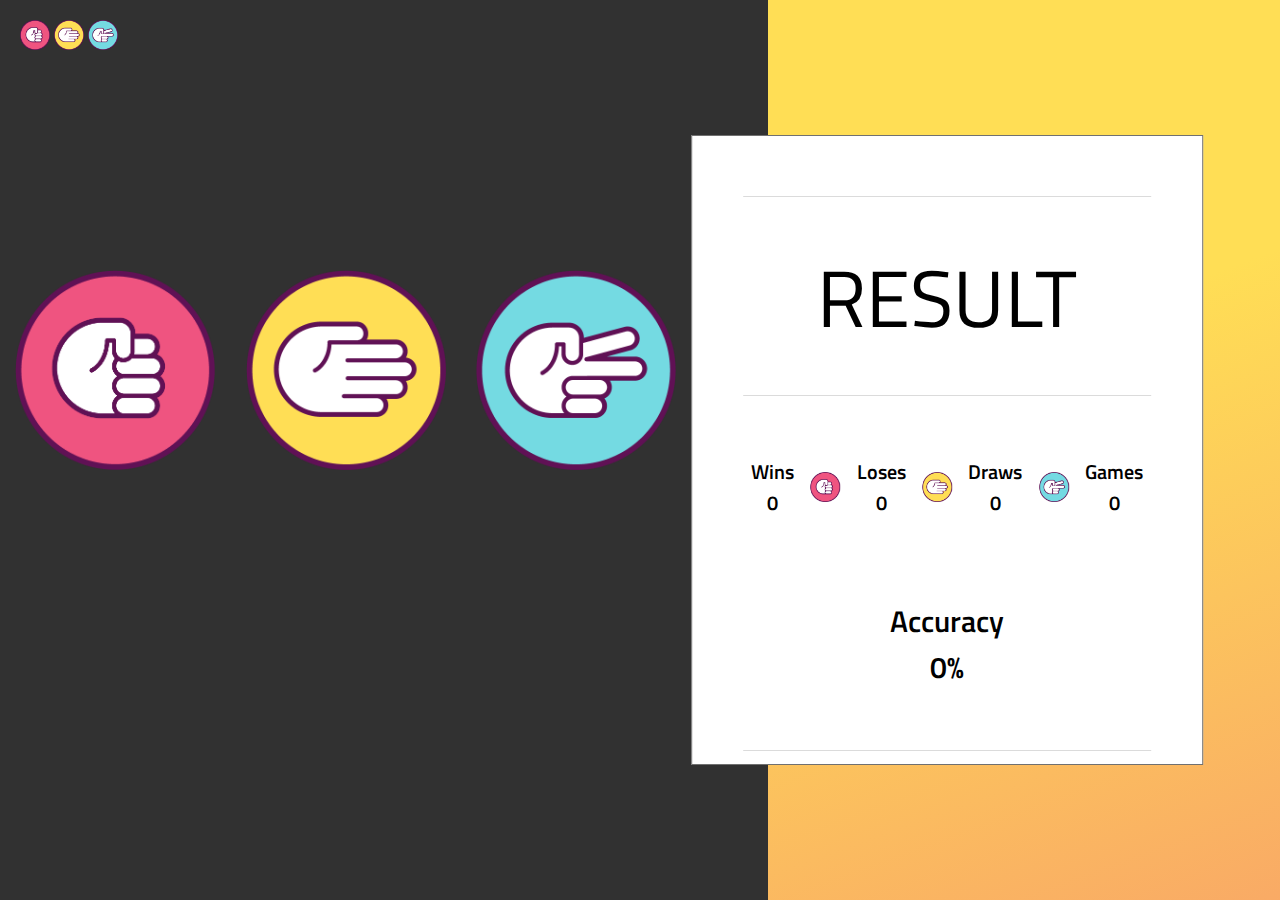
<file: index.html>
<!DOCTYPE html>
<html lang="en">
<head>
    <meta charset="UTF-8">
    <meta http-equiv="X-UA-Compatible" content="IE=edge">
    <meta name="viewport" content="width=device-width, initial-scale=1.0">
    <link rel="stylesheet" href="style.css">
    <link rel="preconnect" href="https://fonts.gstatic.com">
    <link href="https://fonts.googleapis.com/css2?family=Titillium+Web:wght@400;600&display=swap" rel="stylesheet"> 
    <title>Rock Paper Scissors Game</title>
</head>
<body>
    <section class="game-container">
        <main>
            <section class="left">
                <div class="logo">
                    <img src="images/rock.png" alt="rock">
                    <img src="images/paper.png" alt="paper">
                    <img src="images/scissors.png" alt="scissors">
                </div>

                <div class="choices-container">
                    <img id="rock" src="images/rock.png" alt="rock">
                    <img id="paper" src="images/paper.png" alt="paper">
                    <img id="scissors" src="images/scissors.png" alt="scissors">
                </div>

                <div class="show-choices" id="showChoices"></div>

            </section>
            <section class="right"></section>
        </main>

        <section class="statistics-container">
            <div id="resultContainer" class="result-container">RESULT</div>
            <div class="statistics-box">
                <div class="stats">Wins <span id="wins">0</span></div>
                <img src="images/rock.png" alt="rock">
                <div class="stats">Loses <span id="loses">0</span></div>
                <img src="images/paper.png" alt="paper">
                <div class="stats">Draws <span id="draws">0</span></div>
                <img src="images/scissors.png" alt="scissors">
                <div class="stats">Games <span id="games">0</span></div>
            </div>
            <div class="accuracy-box">
                <div class="accuracy">Accuracy <span id="accuracy">0%</span></div>
            </div>
        </section>
    </section>
    <script src="app.js"></script>
</body>
</html>
</file>
<file: style.css>
* {
  margin: 0;
  padding: 0;
  -webkit-box-sizing: border-box;
          box-sizing: border-box;
  font-family: 'Titillium Web',sans-serif;
}

.game-container {
  width: 100%;
  height: 100vh;
  position: relative;
}

.game-container main {
  display: -webkit-box;
  display: -ms-flexbox;
  display: flex;
  height: 100%;
}

.game-container main .left {
  width: 60%;
  background-color: #313131;
}

.game-container main .left .logo {
  position: absolute;
  width: 100px;
  height: auto;
  top: 20px;
  left: 20px;
}

.game-container main .left .logo img {
  width: 30px;
}

.game-container main .left .choices-container {
  position: relative;
  top: 30%;
  width: 90%;
  height: auto;
  display: -webkit-box;
  display: -ms-flexbox;
  display: flex;
  -webkit-box-align: center;
      -ms-flex-align: center;
          align-items: center;
  -ms-flex-pack: distribute;
      justify-content: space-around;
}

.game-container main .left .choices-container img {
  width: 200px;
  cursor: pointer;
}

.game-container main .left .choices-container img:hover {
  -webkit-animation: jello-horizontal 0.9s both;
  animation: jello-horizontal 0.9s both;
}

.game-container main .left button {
  position: relative;
  width: 250px;
  height: 80px;
  border-radius: 20px;
  border: none;
  cursor: pointer;
  background-color: #878787;
  color: #313131;
  font-size: 30px;
  font-weight: 600;
  top: 40%;
  left: 34.1%;
  letter-spacing: 5px;
}

.game-container main .left button:hover {
  background-color: #9E9E9E;
}

.game-container main .left .show-choices {
  width: 90%;
  position: relative;
  top: 40%;
  display: -webkit-box;
  display: -ms-flexbox;
  display: flex;
  -ms-flex-pack: distribute;
      justify-content: space-around;
  -webkit-box-align: center;
      -ms-flex-align: center;
          align-items: center;
}

.game-container main .left .show-choices .showImg {
  width: 200px;
}

.game-container main .left .show-choices .versus {
  font-size: 80px;
  color: white;
}

.game-container main .right {
  width: 40%;
  background: -webkit-linear-gradient(-70deg, #ffde55 10%, #ef5480 50%, #74dae2 90%);
  background-size: 400% 400%;
  -webkit-animation: gradient 6s ease infinite;
          animation: gradient 6s ease infinite;
  background-repeat: no-repeat;
  background-position: contain;
}

.game-container .statistics-container {
  width: 40%;
  height: 70vh;
  position: absolute;
  top: 50%;
  left: 50%;
  -webkit-transform: translate(10%, -50%);
          transform: translate(10%, -50%);
  background-color: white;
  border: 1px solid #707070;
}

.game-container .statistics-container .result-container {
  position: relative;
  top: 60px;
  margin: 0 auto;
  width: 80%;
  height: 200px;
  text-align: center;
  font-size: 80px;
  line-height: 200px;
  border-top: 1px solid #DBDBDB;
  border-bottom: 1px solid #DBDBDB;
}

.game-container .statistics-container .statistics-box {
  position: relative;
  display: -webkit-box;
  display: -ms-flexbox;
  display: flex;
  -ms-flex-pack: distribute;
      justify-content: space-around;
  width: 80%;
  height: auto;
  margin: 0 auto;
  top: 120px;
}

.game-container .statistics-container .statistics-box .stats {
  font-size: 20px;
  font-weight: 600;
}

.game-container .statistics-container .statistics-box .stats span {
  display: block;
  text-align: center;
}

.game-container .statistics-container .statistics-box img {
  width: 30px;
  height: 30px;
  margin-top: 16px;
}

.game-container .statistics-container .accuracy-box {
  width: 80%;
  height: auto;
  margin: 0 auto;
  position: relative;
  top: 200px;
  border-bottom: 1px solid #DBDBDB;
}

.game-container .statistics-container .accuracy-box .accuracy {
  text-align: center;
  font-size: 30px;
  font-weight: 600;
  margin-bottom: 60px;
}

.game-container .statistics-container .accuracy-box .accuracy span {
  display: block;
}

/* ----------------------------------------------
 * Generated by Animista on 2021-5-17 15:59:42
 * Licensed under FreeBSD License.
 * See http://animista.net/license for more info. 
 * w: http://animista.net, t: @cssanimista
 * ---------------------------------------------- */
/**
 * ----------------------------------------
 * animation jello-horizontal
 * ----------------------------------------
 */
@-webkit-keyframes jello-horizontal {
  0% {
    -webkit-transform: scale3d(1, 1, 1);
    transform: scale3d(1, 1, 1);
  }
  30% {
    -webkit-transform: scale3d(1.25, 0.75, 1);
    transform: scale3d(1.25, 0.75, 1);
  }
  40% {
    -webkit-transform: scale3d(0.75, 1.25, 1);
    transform: scale3d(0.75, 1.25, 1);
  }
  50% {
    -webkit-transform: scale3d(1.15, 0.85, 1);
    transform: scale3d(1.15, 0.85, 1);
  }
  65% {
    -webkit-transform: scale3d(0.95, 1.05, 1);
    transform: scale3d(0.95, 1.05, 1);
  }
  75% {
    -webkit-transform: scale3d(1.05, 0.95, 1);
    transform: scale3d(1.05, 0.95, 1);
  }
  100% {
    -webkit-transform: scale3d(1, 1, 1);
    transform: scale3d(1, 1, 1);
  }
}

@keyframes jello-horizontal {
  0% {
    -webkit-transform: scale3d(1, 1, 1);
    transform: scale3d(1, 1, 1);
  }
  30% {
    -webkit-transform: scale3d(1.25, 0.75, 1);
    transform: scale3d(1.25, 0.75, 1);
  }
  40% {
    -webkit-transform: scale3d(0.75, 1.25, 1);
    transform: scale3d(0.75, 1.25, 1);
  }
  50% {
    -webkit-transform: scale3d(1.15, 0.85, 1);
    transform: scale3d(1.15, 0.85, 1);
  }
  65% {
    -webkit-transform: scale3d(0.95, 1.05, 1);
    transform: scale3d(0.95, 1.05, 1);
  }
  75% {
    -webkit-transform: scale3d(1.05, 0.95, 1);
    transform: scale3d(1.05, 0.95, 1);
  }
  100% {
    -webkit-transform: scale3d(1, 1, 1);
    transform: scale3d(1, 1, 1);
  }
}

@-webkit-keyframes gradient {
  0% {
    background-position: 0% 50%;
  }
  50% {
    background-position: 100% 50%;
  }
  100% {
    background-position: 0% 50%;
  }
}

@keyframes gradient {
  0% {
    background-position: 0% 50%;
  }
  50% {
    background-position: 100% 50%;
  }
  100% {
    background-position: 0% 50%;
  }
}
/*# sourceMappingURL=style.css.map */
</file>
